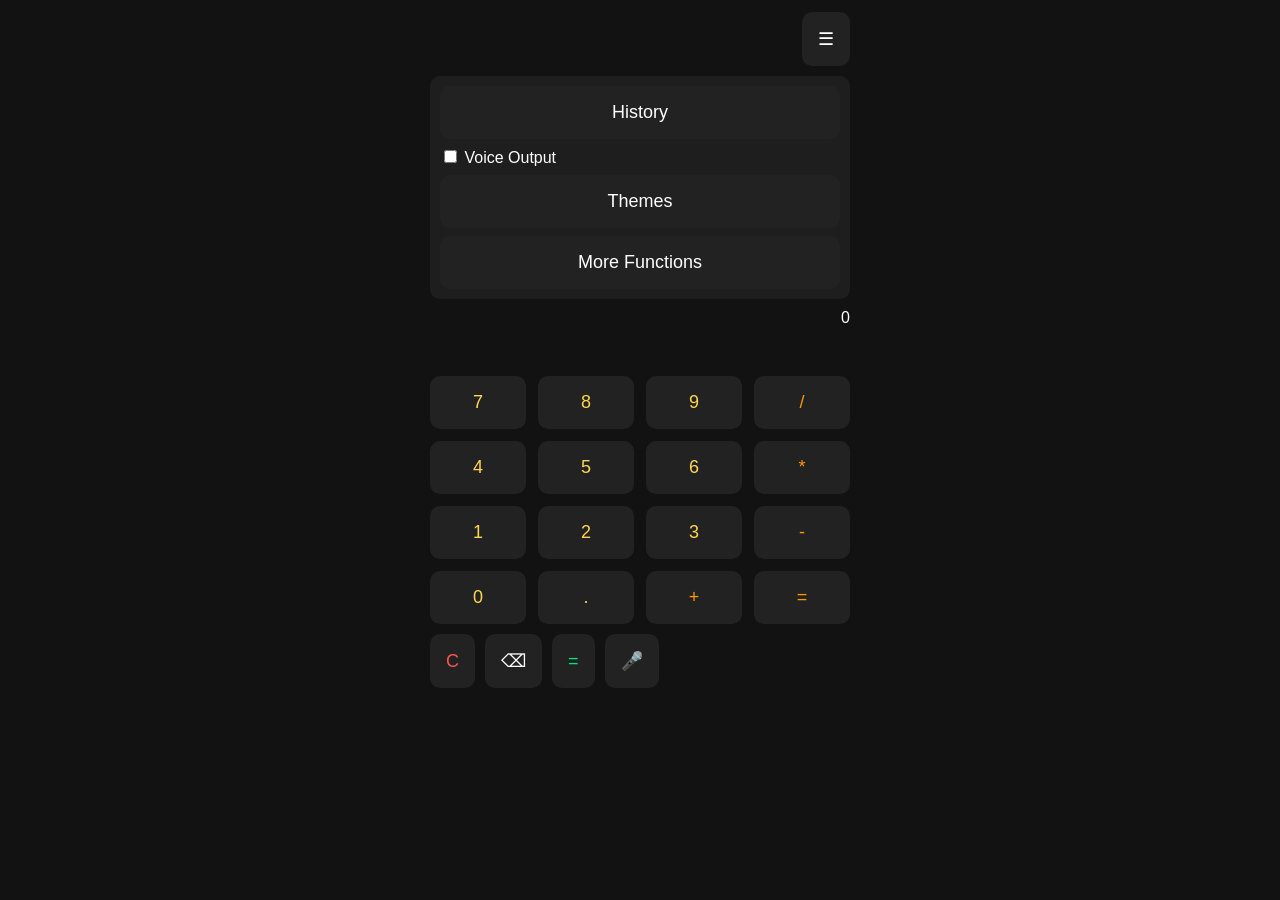
<file: index.html>
<!DOCTYPE html>
<html>
<head>
<meta name="viewport" content="width=device-width, initial-scale=1.0">
<title>Smart Calculator</title>
<link rel="stylesheet" href="style.css">
</head>

<body class="dark">

<div class="app">

<!-- ===== HEADER ===== -->
<div class="header">
<button id="menuBtn">☰</button>
</div>

<!-- ===== MENU ===== -->
<div id="menu" class="hidden">

<button id="toggleHistory">History</button>

<label class="voice-toggle">
<input type="checkbox" id="voiceToggle"> Voice Output
</label>

<button id="themeBtn">Themes</button>

<div id="themes" class="hidden">
<button data-theme="dark">Dark</button>
<button data-theme="light">Light</button>
<button data-theme="neon">Neon</button>
</div>

<button id="moreBtn">More Functions</button>

<div id="morePanel" class="hidden">
<button data-val="^">^</button>
<button data-val="%">%</button>
<button data-val="π">π</button>
<button data-val="√">√</button>
</div>

</div>

<!-- ===== DISPLAY ===== -->
<div class="display">
<div id="result">0</div>
<input id="input" readonly>
</div>

<!-- ===== KEYPAD ===== -->
<div id="keypad"></div>

<!-- ===== CONTROLS ===== -->
<div class="controls">
<button id="clear">C</button>
<button id="back">⌫</button>
<button id="equals">=</button>
<button id="voice">🎤</button>
</div>

<!-- ===== HISTORY ===== -->
<div id="history" class="hidden">
<button id="clearHistory">Clear</button>
<div id="historyList"></div>
</div>

</div>

<script src="script.js"></script>
</body>
</html>
</file>
<file: style.css>
body{
margin:0;
font-family:sans-serif;
background:#121212;
color:white;
}

.app{
max-width:420px;
margin:auto;
padding:12px;
}

/* HEADER */
.header{
display:flex;
justify-content:flex-end;
margin-bottom:10px;
}

/* MENU */
#menu{
background:#1e1e1e;
padding:10px;
border-radius:10px;
margin-bottom:10px;
display:flex;
flex-direction:column;
gap:8px;
}

/* DISPLAY */
.display{
text-align:right;
margin-bottom:10px;
}

#input{
width:100%;
font-size:32px;
background:none;
border:none;
color:white;
text-align:right;
}

/* KEYPAD */
#keypad{
display:grid;
grid-template-columns:repeat(4,1fr);
gap:12px;
}

/* BUTTON */
button{
padding:16px;
border:none;
border-radius:10px;
background:#222;
color:white;
font-size:18px;
cursor:pointer;
}

button:active{
transform:scale(0.9);
}

/* COLORS */
.num{color:#ffd54f;}
.op{color:#ff9800;}

#equals{color:#00e676;}
#clear{color:#ff5252;}

/* CONTROLS */
.controls{
display:flex;
gap:10px;
margin-top:10px;
}

/* HISTORY */
#history{
margin-top:10px;
max-height:150px;
overflow:auto;
}

/* THEMES */
.light{background:#f5f5f5;color:black;}
.neon{background:black;color:#0ff;}

.hidden{display:none;}
</file>
